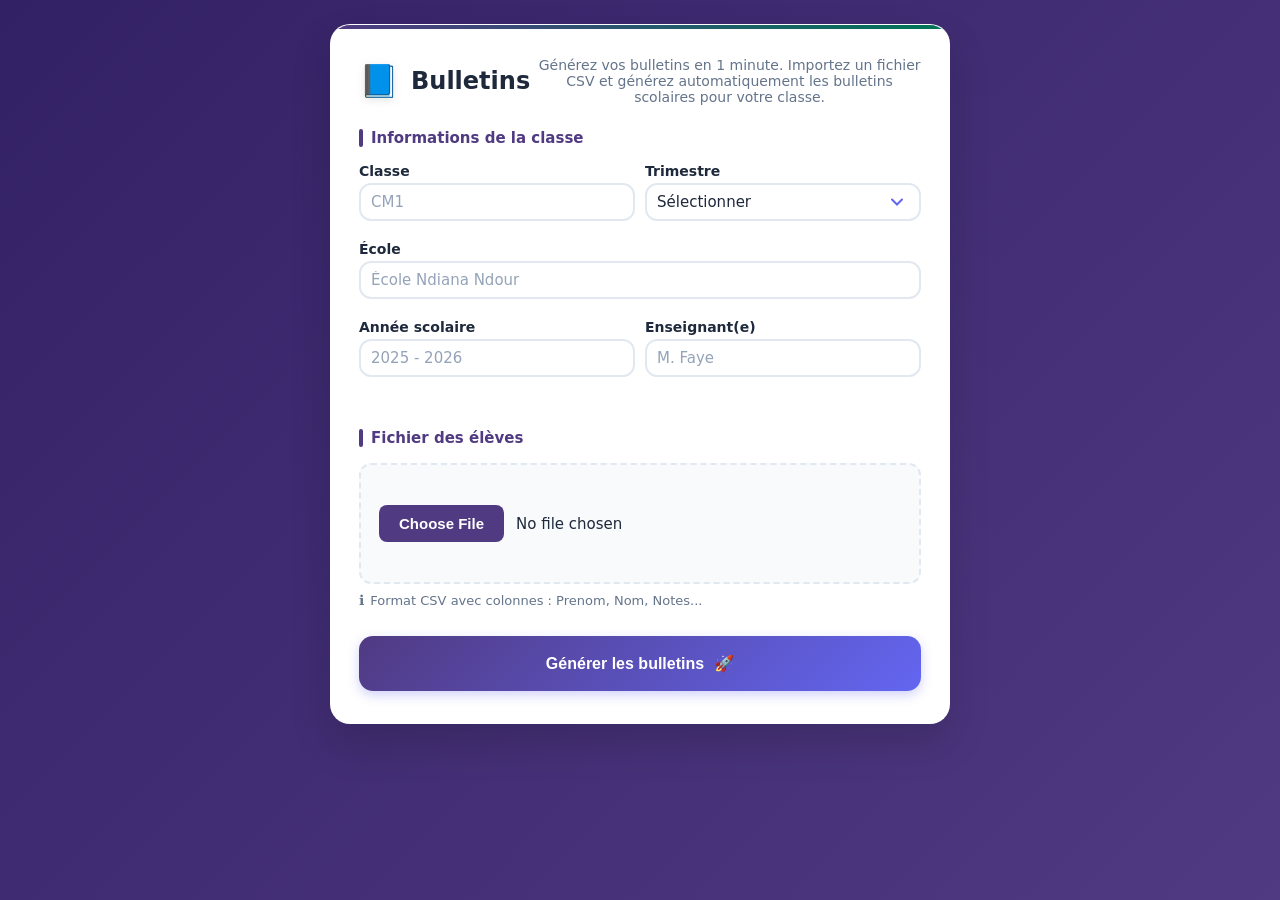
<file: templates/index.html>
<!DOCTYPE html>
<html lang="fr">
<head>
    <meta charset="UTF-8">
    <meta name="viewport" content="width=device-width, initial-scale=1.0">
    <title>Bulletins Scolaires</title>
    <style>
        /* RESET */
        * {
            margin: 0;
            padding: 0;
            box-sizing: border-box;
        }

        /* VARIABLES */
        :root {
            --primary: #503a82;
            --secondary: #007558;
            --white: #ffffff;
            --bg-gradient: linear-gradient(135deg, #332165 0%, #503a82 100%);
            --text-dark: #1e293b;
            --text-muted: #64748b;
            --border: #e2e8f0;
            --radius: 20px;
        }

        /* BODY */
        body {
            font-family: 'Inter', -apple-system, BlinkMacSystemFont, 'Segoe UI', system-ui, sans-serif;
            min-height: 100vh;
            background: var(--bg-gradient);
            padding: 16px;
            color: var(--text-dark);
        }

        /* NAVBAR */
        .navbar {
            background: var(--white);
            backdrop-filter: blur(20px);
            border-radius: var(--radius);
            padding: 20px 24px;
            /* margin-bottom: 20px; */
            box-shadow: 0 8px 24px rgba(0,0,0,.12);
            border: 1px solid rgba(255,255,255,0.3);
            max-width: 620px;
            margin-left: auto;
            margin-right: auto;
        }

        .nav-content {
            display: flex;
            flex-direction: column;
            align-items: center;
            gap: 8px;
            max-width: 620px;
            margin: 0 auto;
            margin-bottom: 24px;
        }

        .brand {
            display: flex;
            align-items: center;
            gap: 12px;
        }

        .logo {
            font-size: 32px;
            filter: drop-shadow(0 2px 4px rgba(0,0,0,.1));
            animation: float 3s ease-in-out infinite;
        }

        @keyframes float {
            0%, 100% { transform: translateY(0); }
            50% { transform: translateY(-5px); }
        }

        .navbar h1 {
            background: linear-gradient(135deg, var(--primary), var(--secondary));
            -webkit-background-clip: text;
            -webkit-text-fill-color: transparent;
            background-clip: text;
            font-size: 28px;
            font-weight: 800;
            letter-spacing: -0.5px;
        }

        .tagline {
            font-size: 14px;
            color: var(--text-muted);
            font-weight: 500;
            text-align: center;
        }

        /* CONTAINER */
        .container {
            max-width: 620px;
            margin: auto;
        }

        /* CARD */
        .form-card {
            background: var(--white);
            border-radius: var(--radius);
            padding: 32px 28px;
            box-shadow: 0 20px 40px rgba(0,0,0,.15);
            border: 1px solid rgba(255,255,255,0.5);
            position: relative;
            overflow: hidden;
        }

        .form-card::before {
            content: '';
            position: absolute;
            top: 0;
            left: 0;
            right: 0;
            height: 4px;
            background: linear-gradient(90deg, var(--primary), var(--secondary));
        }

        /* SECTIONS */
        .section-title {
            margin: 32px 0 16px;
            font-size: 15px;
            font-weight: 700;
            color: var(--primary);
            display: flex;
            align-items: center;
            gap: 8px;
        }

        .section-title:first-of-type {
            margin-top: 0;
        }

        .section-title::before {
            content: '';
            width: 4px;
            height: 18px;
            background: var(--primary);
            border-radius: 2px;
        }

        /* FORM */
        .form-group {
            margin-bottom: 20px;
        }

        label {
            font-size: 14px;
            font-weight: 600;
            color: var(--text-dark);
            margin-bottom: 4px;
            display: block;
        }

        input, select {
            width: 100%;
            padding: 8px 10px;
            border-radius: 12px;
            border: 2px solid var(--border);
            font-size: 15px;
            transition: all .25s cubic-bezier(0.4, 0, 0.2, 1);
            background: white;
            font-family: inherit;
            color: var(--text-dark);
        }

        input::placeholder {
            color: #94a3b8;
        }

        input:hover, select:hover {
            border-color: var(--secondary);
        }

        input:focus, select:focus {
            outline: none;
            border-color: var(--primary);
            box-shadow: 0 0 0 4px rgba(80,58,130,.1);
            transform: translateY(-1px);
        }

        select {
            cursor: pointer;
            appearance: none;
            background-image: url("data:image/svg+xml,%3Csvg width='12' height='8' viewBox='0 0 12 8' fill='none' xmlns='http://www.w3.org/2000/svg'%3E%3Cpath d='M1 1.5L6 6.5L11 1.5' stroke='%236366f1' stroke-width='2' stroke-linecap='round'/%3E%3C/svg%3E");
            background-repeat: no-repeat;
            background-position: right 16px center;
            padding-right: 42px;
        }

        small {
            font-size: 13px;
            color: var(--text-muted);
            margin-top: 8px;
            display: flex;
            align-items: center;
            gap: 6px;
        }

        small::before {
            content: 'ℹ️';
            font-size: 14px;
        }

        /* FILE INPUT */
        .file-group {
            position: relative;
        }

        input[type="file"] {
            padding: 40px 18px;
            border: 2px dashed var(--border);
            background: #f8fafc;
            cursor: pointer;
            text-align: center;
            position: relative;
        }

        input[type="file"]:hover {
            border-color: var(--primary);
            background: #f1f5f9;
        }

        input[type="file"]::file-selector-button {
            padding: 10px 20px;
            border-radius: 8px;
            border: none;
            background: var(--primary);
            color: var(--white);
            font-weight: 600;
            cursor: pointer;
            margin-right: 12px;
            transition: all .2s;
        }

        input[type="file"]::file-selector-button:hover {
            background: var(--secondary);
            transform: translateY(-1px);
        }

        /* BUTTON */
        .btn-primary {
            margin-top: 28px;
            width: 100%;
            padding: 18px;
            border-radius: 14px;
            border: none;
            background: linear-gradient(135deg, var(--primary), rgba(99,102,241));
            color: white;
            font-size: 16px;
            font-weight: 700;
            cursor: pointer;
            transition: all .3s cubic-bezier(0.4, 0, 0.2, 1);
            box-shadow: 0 4px 12px rgba(99,102,241,.3);
            display: flex;
            align-items: center;
            justify-content: center;
            gap: 10px;
        }

        .btn-primary:hover {
            transform: translateY(-3px);
            box-shadow: 0 8px 24px rgba(99,102,241,.4);
        }

        .btn-primary:active {
            transform: translateY(-1px);
        }

        /* GRID LAYOUT FOR PAIRED INPUTS */
        .form-row {
            display: grid;
            grid-template-columns: 1fr 1fr;
            gap: 10px;
        }

        /* RESPONSIVE */
        @media (max-width: 640px) {
            .form-row {
                grid-template-columns: 1fr;
            }

            .form-card {
                padding: 24px 20px;
            }
        }

        @media (min-width: 768px) {
            .nav-content {
                flex-direction: row;
                justify-content: space-between;
            }

            body {
                padding: 24px;
            }

            .navbar {
                padding: 22px 32px;
            }
        }

        /* ANIMATIONS */
        @keyframes slideIn {
            from {
                opacity: 0;
                transform: translateY(20px);
            }
            to {
                opacity: 1;
                transform: translateY(0);
            }
        }

        .form-card {
            animation: slideIn .5s ease-out;
        }
    </style>
</head>
<body>
    <!-- <nav class="navbar">
    
    </nav> -->

    <main class="container">
        <section class="form-card">
            <div class="nav-content">
                <div class="brand">
                    <span class="logo">📘</span>
                    <h1>Bulletins</h1>
                </div>
                <p class="tagline">Générez vos bulletins en 1 minute. Importez un fichier CSV et générez automatiquement les bulletins scolaires pour votre classe.</p>
            </div>

            <form method="POST" action="/csv/upload" enctype="multipart/form-data">
                <h3 class="section-title">Informations de la classe</h3>
                
                <div class="form-row">
                    <div class="form-group">
                        <label>Classe</label>
                        <input type="text" name="nom" placeholder="CM1" required>
                    </div>
                    
                    <div class="form-group">
                        <label>Trimestre</label>
                        <select name="trimestre" required>
                            <option value="">Sélectionner</option>
                            <option value="Premier">Premier</option>
                            <option value="Second">Second</option>
                            <option value="Troisième">Troisième</option>
                        </select>
                    </div>
                </div>

                <div class="form-group">
                    <label>École</label>
                    <input type="text" name="ecole" placeholder="École Ndiana Ndour" required>
                </div>

                <div class="form-row">
                    <div class="form-group">
                        <label>Année scolaire</label>
                        <input type="text" name="annee_scolaire" placeholder="2025 - 2026" required>
                    </div>

                    <div class="form-group">
                        <label>Enseignant(e)</label>
                        <input type="text" name="maitre" placeholder="M. Faye" required>
                    </div>
                </div>

                <h3 class="section-title">Fichier des élèves</h3>
                
                <div class="form-group file-group">
                    <input type="file" name="csv_file" accept=".csv" required>
                    <small>Format CSV avec colonnes : Prenom, Nom, Notes...</small>
                </div>

                <button class="btn-primary" type="submit">
                    <span>Générer les bulletins</span>
                    <span>🚀</span>
                </button>
            </form>
        </section>
    </main>
</body>
</html>
</file>
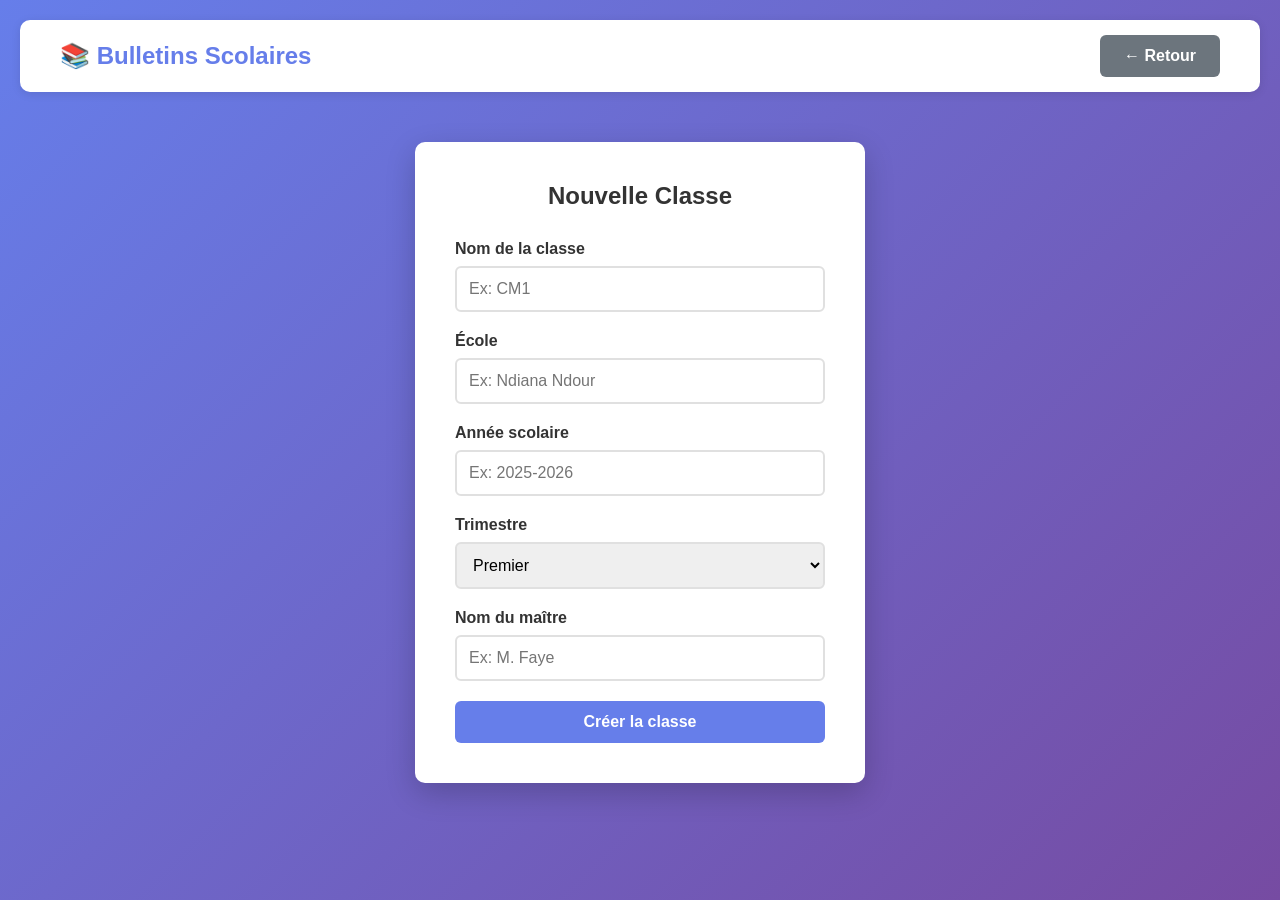
<file: templates/classe_new.html>
<!-- templates/classe_new.html -->
<!DOCTYPE html>
<html lang="fr">
<head>
    <meta charset="UTF-8">
    <meta name="viewport" content="width=device-width, initial-scale=1.0">
    <title>Nouvelle Classe - Bulletins Scolaires</title>
    <link rel="stylesheet" href="/static/css/style.css">
</head>
<body>
    <nav class="navbar">
        <div class="nav-content">
            <h1>📚 Bulletins Scolaires</h1>
            <a href="/dashboard" class="btn-secondary">← Retour</a>
        </div>
    </nav>

    <div class="container">
        <div class="form-card">
            <h2>Nouvelle Classe</h2>
            <form method="POST" action="/classes/create">
                <div class="form-group">
                    <label>Nom de la classe</label>
                    <input type="text" name="nom" placeholder="Ex: CM1" required>
                </div>
                <div class="form-group">
                    <label>École</label>
                    <input type="text" name="ecole" placeholder="Ex: Ndiana Ndour" required>
                </div>
                <div class="form-group">
                    <label>Année scolaire</label>
                    <input type="text" name="annee_scolaire" placeholder="Ex: 2025-2026" required>
                </div>
                <div class="form-group">
                    <label>Trimestre</label>
                    <select name="trimestre" required>
                        <option value="Premier">Premier</option>
                        <option value="Second">Second</option>
                        <option value="Troisième">Troisième</option>
                    </select>
                </div>
                <div class="form-group">
                    <label>Nom du maître</label>
                    <input type="text" name="maitre" placeholder="Ex: M. Faye" required>
                </div>
                <button type="submit" class="btn-primary">Créer la classe</button>
            </form>
        </div>
    </div>
</body>
</html>
</file>
<file: static/css/style.css>
/* static/css/style.css  */
/* Reset et base */
* {
    margin: 0;
    padding: 0;
    box-sizing: border-box;
}

body {
    font-family: -apple-system, BlinkMacSystemFont, 'Segoe UI', Roboto, Oxygen, Ubuntu, Cantarell, sans-serif;
    background: linear-gradient(135deg, #667eea 0%, #764ba2 100%);
    min-height: 100vh;
    padding: 20px;
}

.container {
    max-width: 1200px;
    margin: 0 auto;
}

/* Navigation */
.navbar {
    background: white;
    padding: 15px 0;
    margin-bottom: 30px;
    border-radius: 10px;
    box-shadow: 0 2px 10px rgba(0,0,0,0.1);
}

.nav-content {
    max-width: 1200px;
    margin: 0 auto;
    padding: 0 20px;
    display: flex;
    justify-content: space-between;
    align-items: center;
}

.navbar h1 {
    font-size: 24px;
    color: #667eea;
}

/* Cards */
.auth-card, .form-card {
    background: white;
    padding: 40px;
    border-radius: 10px;
    box-shadow: 0 10px 30px rgba(0,0,0,0.2);
    max-width: 450px;
    margin: 50px auto;
}

.auth-card h1 {
    text-align: center;
    color: #667eea;
    margin-bottom: 10px;
}

.auth-card h2, .form-card h2 {
    text-align: center;
    margin-bottom: 30px;
    color: #333;
}

/* Formulaires */
.form-group {
    margin-bottom: 20px;
}

.form-group label {
    display: block;
    margin-bottom: 8px;
    font-weight: 600;
    color: #333;
}

.form-group input,
.form-group select {
    width: 100%;
    padding: 12px;
    border: 2px solid #e0e0e0;
    border-radius: 6px;
    font-size: 16px;
    transition: border-color 0.3s;
}

.form-group input:focus {
    outline: none;
    border-color: #667eea;
}

.form-group small {
    display: block;
    margin-top: 5px;
    color: #666;
    font-size: 13px;
}

/* Boutons */
.btn-primary, .btn-secondary, .btn-sm {
    padding: 12px 24px;
    border: none;
    border-radius: 6px;
    font-size: 16px;
    cursor: pointer;
    text-decoration: none;
    display: inline-block;
    transition: all 0.3s;
    font-weight: 600;
}

.btn-primary {
    background: #667eea;
    color: white;
    width: 100%;
}

.btn-primary:hover {
    background: #5568d3;
    transform: translateY(-2px);
    box-shadow: 0 5px 15px rgba(102, 126, 234, 0.3);
}

.btn-secondary {
    background: #6c757d;
    color: white;
}

.btn-secondary:hover {
    background: #5a6268;
}

.btn-sm {
    padding: 6px 12px;
    font-size: 14px;
}

/* Dashboard */
.dashboard-header {
    background: white;
    padding: 30px;
    border-radius: 10px;
    display: flex;
    justify-content: space-between;
    align-items: center;
    margin-bottom: 30px;
    box-shadow: 0 2px 10px rgba(0,0,0,0.1);
}

.dashboard-header h2 {
    margin: 0;
    color: #333;
}

.dashboard-header .btn-primary {
    width: auto;
}

/* Classes Grid */
.classes-grid {
    display: grid;
    grid-template-columns: repeat(auto-fill, minmax(300px, 1fr));
    gap: 20px;
}

.class-card {
    background: white;
    padding: 25px;
    border-radius: 10px;
    box-shadow: 0 2px 10px rgba(0,0,0,0.1);
    transition: transform 0.3s, box-shadow 0.3s;
}

.class-card:hover {
    transform: translateY(-5px);
    box-shadow: 0 5px 20px rgba(0,0,0,0.15);
}

.class-card h3 {
    color: #667eea;
    margin-bottom: 15px;
}

.class-card p {
    margin: 10px 0;
    color: #666;
}

.class-card .btn-primary {
    width: 100%;
    margin-top: 15px;
}

/* Class Detail */
.class-header {
    background: white;
    padding: 30px;
    border-radius: 10px;
    margin-bottom: 30px;
    display: flex;
    justify-content: space-between;
    align-items: center;
    box-shadow: 0 2px 10px rgba(0,0,0,0.1);
}

.class-header h2 {
    margin: 0;
    color: #667eea;
}

.class-header p {
    color: #666;
    margin-top: 5px;
}

/* Table */
.table-container {
    background: white;
    padding: 20px;
    border-radius: 10px;
    box-shadow: 0 2px 10px rgba(0,0,0,0.1);
    overflow-x: auto;
}

.data-table {
    width: 100%;
    border-collapse: collapse;
}

.data-table thead {
    background: #667eea;
    color: white;
}

.data-table th,
.data-table td {
    padding: 12px;
    text-align: left;
    border-bottom: 1px solid #e0e0e0;
}

.data-table tbody tr:hover {
    background: #f5f5f5;
}

/* Empty State */
.empty-state {
    background: white;
    padding: 60px 40px;
    border-radius: 10px;
    text-align: center;
    box-shadow: 0 2px 10px rgba(0,0,0,0.1);
}

.empty-state p {
    color: #666;
    margin-bottom: 20px;
    font-size: 18px;
}

/* Utilitaires */
.text-center {
    text-align: center;
    margin-top: 20px;
}

.text-center a {
    color: #667eea;
    text-decoration: none;
    font-weight: 600;
}

.text-muted {
    color: #999;
}

/* Responsive */
@media (max-width: 768px) {
    .nav-content {
        flex-direction: column;
        gap: 15px;
    }
    
    .dashboard-header,
    .class-header {
        flex-direction: column;
        gap: 15px;
        text-align: center;
    }
    
    .classes-grid {
        grid-template-columns: 1fr;
    }
    
    .auth-card, .form-card {
        padding: 20px;
        margin: 20px auto;
    }
}
</file>
